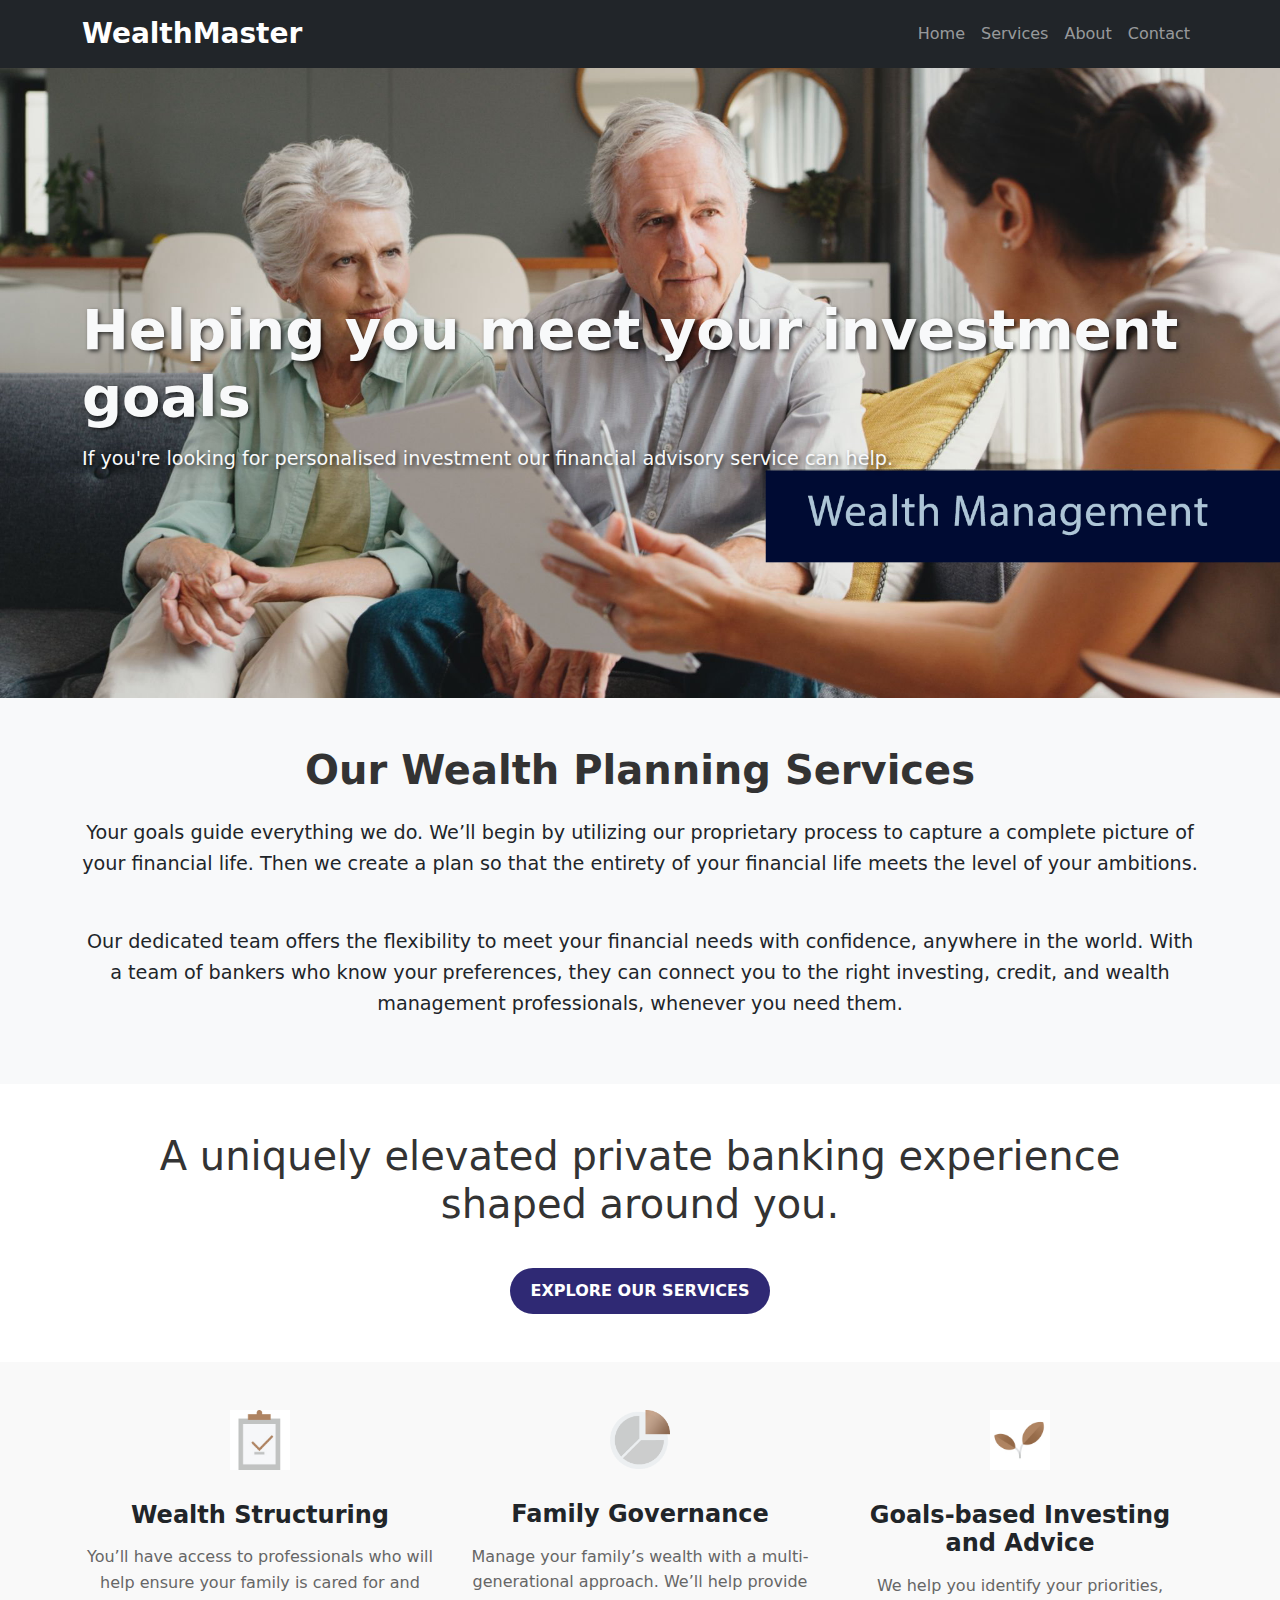
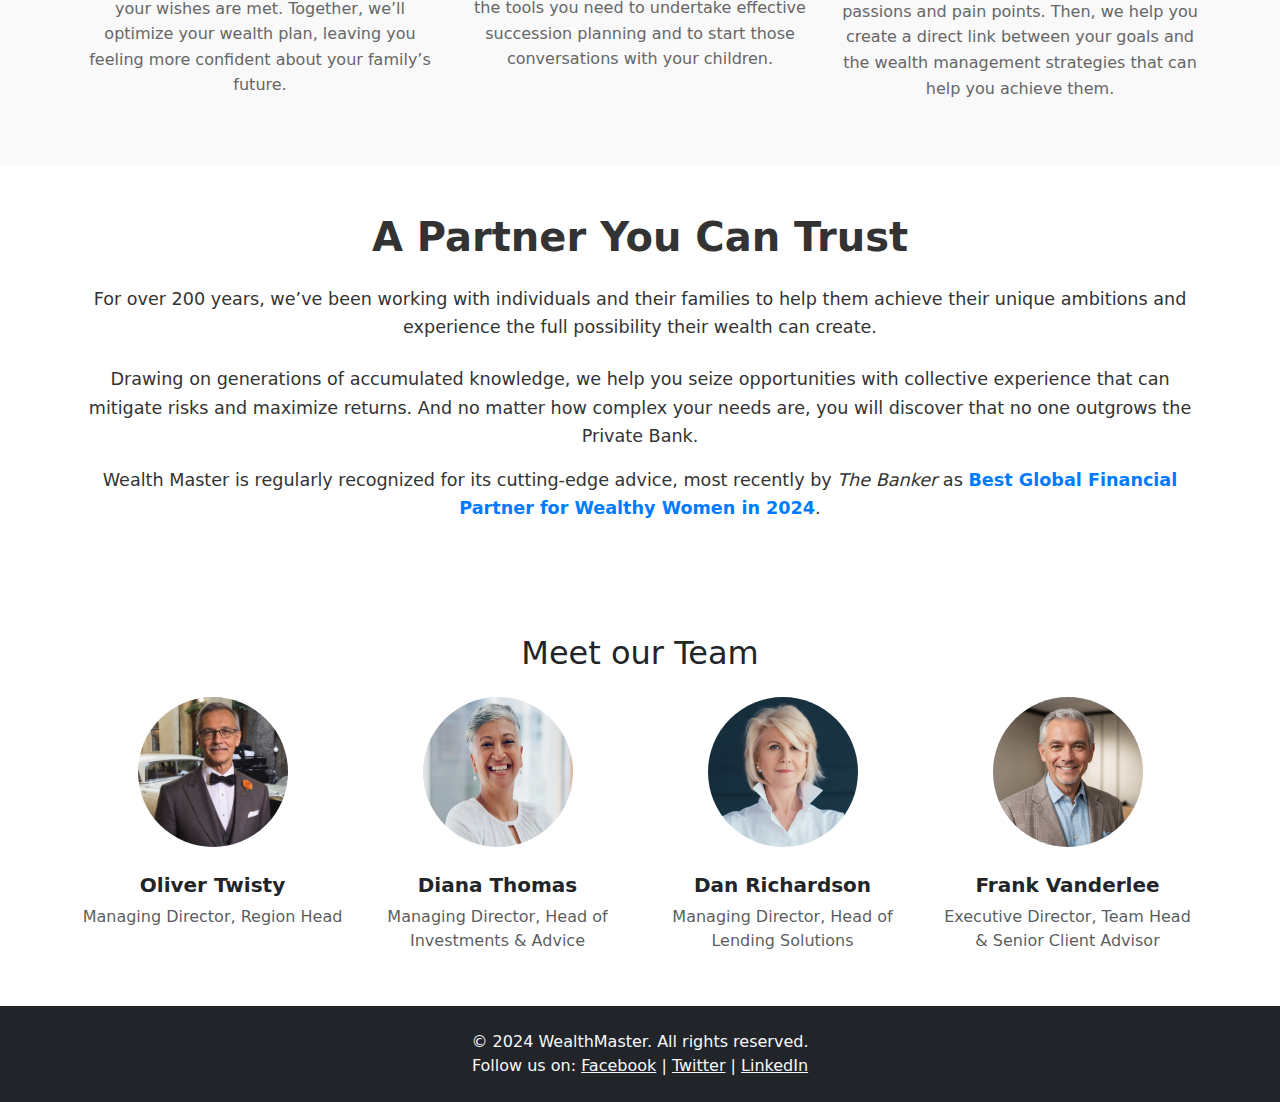
<file: index.html>
<!DOCTYPE html>
<html lang="en">

<head>
    <meta charset="UTF-8">
    <meta name="viewport" content="width=device-width, initial-scale=1.0">
    <meta http-equiv="X-UA-Compatible" content="ie=edge">
    <title>Wealth Management & Financial Services</title>

    <!-- Bootstrap CSS -->
    <link href="https://cdn.jsdelivr.net/npm/bootstrap@5.3.0-alpha1/dist/css/bootstrap.min.css" rel="stylesheet">

    <!-- Custom CSS -->
    <link rel="stylesheet" href="css/style.css">

</head>

<body>
    <!-- Navbar -->
    <nav class="navbar navbar-expand-lg navbar-dark bg-dark">
        <div class="container">
            <a class="navbar-brand" href="#">WealthMaster</a>
            <button class="navbar-toggler" type="button" data-bs-toggle="collapse" data-bs-target="#navbarNav"
                aria-controls="navbarNav" aria-expanded="false" aria-label="Toggle navigation">
                <span class="navbar-toggler-icon"></span>
            </button>
            <div class="collapse navbar-collapse" id="navbarNav">
                <ul class="navbar-nav ms-auto">
                    <li class="nav-item">
                        <a class="nav-link" href="#home">Home</a>
                    </li>
                    <li class="nav-item">
                        <a class="nav-link" href="services.html">Services</a>
                    </li>
                    <li class="nav-item">
                        <a class="nav-link" href="#about">About</a>
                    </li>
                    <li class="nav-item">
                        <a class="nav-link" href="#contact">Contact</a>
                    </li>
                </ul>
            </div>
        </div>
    </nav>

    
    <!-- Personal Financial Advice Banner -->
    <section id="personal-financial-banner" class="d-flex align-items-center"
        style="height: 70vh; background-image: url('images/bn2.png'); background-size: cover; background-position: center; background-repeat: no-repeat;">
        <div class="container text-light">
            <h1 class="display-4">Helping you meet your investment goals</h1>
            <p class="lead">If you're looking for personalised investment our financial advisory service can help.</p>
        </div>
    </section>
<!-- Our Wealth Planning Services Section -->
<section id="wealth-planning" class="py-5 bg-light">
    <div class="container">
        <h2 class="text-center mb-4">Our Wealth Planning Services</h2>
        <p class="text-center lead mb-5">
            Your goals guide everything we do. We’ll begin by utilizing our proprietary process to capture a
            complete picture of your financial life. Then we create a plan so that the entirety of your financial
            life meets the level of your ambitions.
        </p>
        <div class="row">
            <div class="col-md-12 text-center">
                <p class="lead">
                    Our dedicated team offers the flexibility to meet your financial needs with confidence, anywhere
                    in the world. With a team of bankers who know your preferences, they can connect you to the
                    right investing, credit, and wealth management professionals, whenever you need them.
                </p>
            </div>
        </div>
    </div>
</section>
    <!-- Elevated Private Banking Experience Section -->
    <section id="private-banking" class="text-center py-5">
        <div class="container">
            <h2 class="mb-4">A uniquely elevated private banking experience shaped around you.</h2>
            <a href="services.html" class="btn btn-explore mt-3">Explore Our Services</a>
        </div>
    </section>

    

    <!-- Wealth Management Services Section -->
    <section id="services" class="py-5">
        <div class="container">
            <div class="row text-center">
                <!-- First Column: Wealth Structuring -->
                <div class="col-md-4">
                    <img src="./images/Planning - Icon.jpg" alt="Wealth Structuring Icon" class="mb-3">
                    <h4>Wealth Structuring</h4>
                    <p>You’ll have access to professionals who will help ensure your family is cared for and your wishes
                        are met. Together, we’ll optimize your wealth plan, leaving you feeling more confident about
                        your family’s future.</p>
                </div>
                <!-- Second Column: Family Governance -->
                <div class="col-md-4">
                    <img src="./images/Investing@4x.png" alt="Family Governance Icon" class="mb-3">
                    <h4>Family Governance</h4>
                    <p>Manage your family’s wealth with a multi-generational approach. We’ll help provide the tools you
                        need to undertake effective succession planning and to start those conversations with your
                        children.</p>
                </div>
                <!-- Third Column: Goals-based Investing and Advice -->
                <div class="col-md-4">
                    <img src="./images/Borrowing - Icon.jpg" alt="Goals-based Investing Icon" class="mb-3">
                    <h4>Goals-based Investing and Advice</h4>
                    <p>We help you identify your priorities, passions and pain points. Then, we help you create a direct
                        link between your goals and the wealth management strategies that can help you achieve them.</p>
                </div>
            </div>
        </div>
    </section>

    <!-- A Partner You Can Trust Section -->
    <section id="partner-trust" class="py-5">
        <div class="container">
            <h2 class="text-center mb-4">A Partner You Can Trust</h2>
            <p class="text-center lead">
                For over 200 years, we’ve been working with individuals and their families to help them achieve their
                unique ambitions and experience the full possibility their wealth can create.
            </p>
            <div class="row mt-4">
                <div class="col-md-12">
                    <p class="text-center">
                        Drawing on generations of accumulated knowledge, we help you seize opportunities with collective
                        experience that can mitigate risks and maximize returns. And no matter how complex your needs
                        are, you will discover that no one outgrows the Private Bank.
                    </p>
                    <p class="text-center">
                        Wealth Master is regularly recognized for its cutting-edge advice, most recently by <em>The
                            Banker</em> as <strong>Best Global Financial Partner for Wealthy Women in 2024</strong>.
                    </p>
                </div>
            </div>
        </div>
    </section>
    


    <!-- Team Section -->
    <section id="team" class="py-5">
        <div class="container">
            <h2 class="text-center mb-4">Meet our Team</h2>
            <div class="row text-center">

                <!-- Team Member 1 -->
                <div class="col-md-3">
                    <div class="team-member">
                        <img src="./images/5.png" alt="Oliver Twisty" class="img-fluid rounded-circle mb-3">
                        <h5>Oliver Twisty</h5>
                        <p class="text-muted">Managing Director, Region Head </p>
                    </div>
                </div>

                <!-- Team Member 2 -->
                <div class="col-md-3">
                    <div class="team-member">
                        <img src="./images/2334.png" alt="Diana Thomas" class="img-fluid rounded-circle mb-3">
                        <h5>Diana Thomas</h5>
                        <p class="text-muted">Managing Director, Head of Investments & Advice</p>
                    </div>
                </div>

                <!-- Team Member 3 -->
                <div class="col-md-3">
                    <div class="team-member">
                        <img src="./images/44553434.png" alt="Dan Taylor" class="img-fluid rounded-circle mb-3">
                        <h5>Dan Richardson</h5>
                        <p class="text-muted">Managing Director, Head of Lending Solutions</p>
                    </div>
                </div>

                <!-- Team Member 4 -->
                <div class="col-md-3">
                    <div class="team-member">
                        <img src="./images/13.jpg" alt="Frank Vanderlee" class="img-fluid rounded-circle mb-3">
                        <h5>Frank Vanderlee </h5>
                        <p class="text-muted">Executive Director, Team Head & Senior Client Advisor </p>
                    </div>
                </div>

            </div>
        </div>
    </section>






    <!-- Footer -->
    <footer class="bg-dark text-light py-4">
        <div class="container text-center">
            <p>© 2024 WealthMaster. All rights reserved.</p>
            <p>Follow us on:
                <a href="#" class="text-light">Facebook</a> |
                <a href="#" class="text-light">Twitter</a> |
                <a href="#" class="text-light">LinkedIn</a>
            </p>
        </div>
    </footer>

    <!-- Bootstrap JS -->
    <script src="https://cdn.jsdelivr.net/npm/bootstrap@5.3.0-alpha1/dist/js/bootstrap.bundle.min.js"></script>

    <!-- Custom JS -->
    <script src="js/script.js"></script>

</body>

</html>
</file>
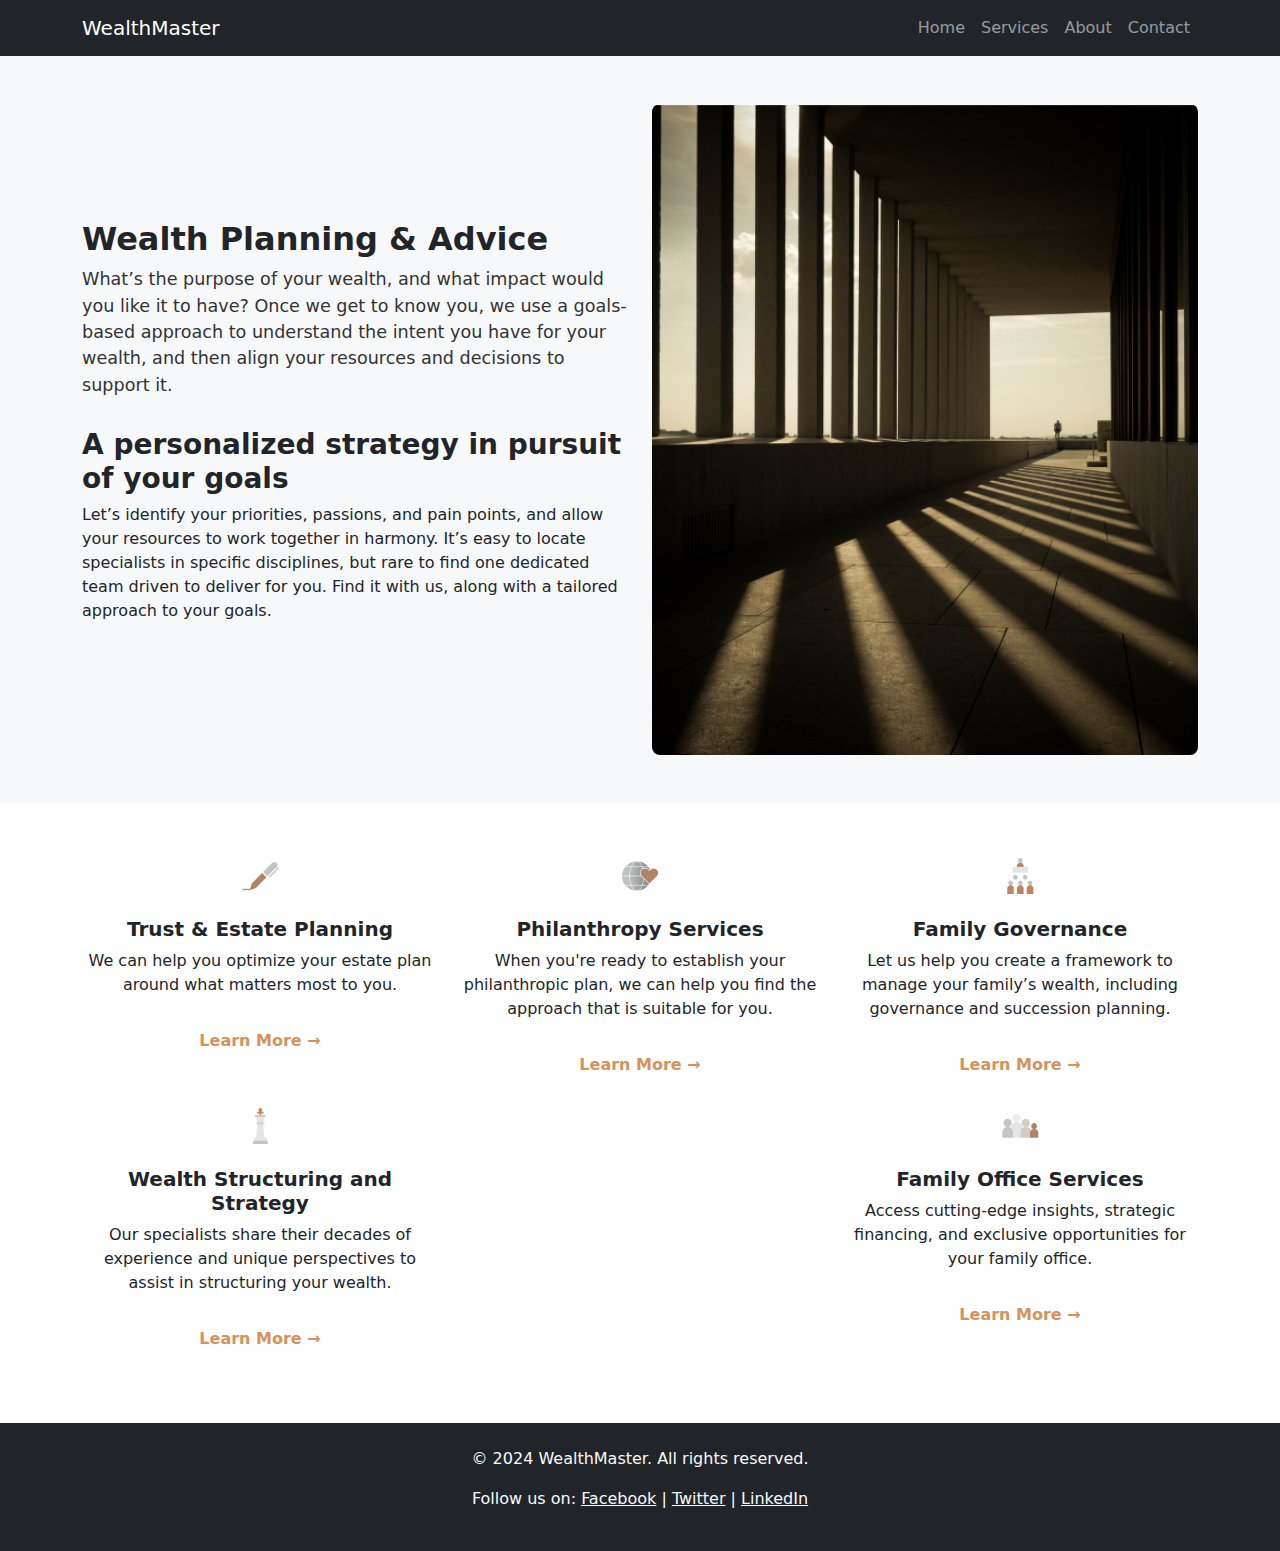
<file: services.html>
<!DOCTYPE html>
<html lang="en">

<head>
    <meta charset="UTF-8">
    <meta name="viewport" content="width=device-width, initial-scale=1.0">
    <meta http-equiv="X-UA-Compatible" content="ie=edge">
    <title>Wealth Management & Financial Services</title>

    <!-- Bootstrap CSS -->
    <link href="https://cdn.jsdelivr.net/npm/bootstrap@5.3.0-alpha1/dist/css/bootstrap.min.css" rel="stylesheet">

    <!-- Custom CSS -->
    <link rel="stylesheet" href="css/services.css">

</head>

<body>
    <!-- Navbar -->
    <nav class="navbar navbar-expand-lg navbar-dark bg-dark">
        <div class="container">
            <a class="navbar-brand" href="#">WealthMaster</a>
            <button class="navbar-toggler" type="button" data-bs-toggle="collapse" data-bs-target="#navbarNav"
                aria-controls="navbarNav" aria-expanded="false" aria-label="Toggle navigation">
                <span class="navbar-toggler-icon"></span>
            </button>
            <div class="collapse navbar-collapse" id="navbarNav">
                <ul class="navbar-nav ms-auto">
                    <li class="nav-item">
                        <a class="nav-link" href="index.html">Home</a>
                    </li>
                    <li class="nav-item">
                        <a class="nav-link" href="services.html">Services</a>
                    </li>
                    <li class="nav-item">
                        <a class="nav-link" href="#about">About</a>
                    </li>
                    <li class="nav-item">
                        <a class="nav-link" href="#contact">Contact</a>
                    </li>
                </ul>
            </div>
        </div>
    </nav>

    <!-- Wealth Planning Section -->
<section id="wealth-planning" class="py-5">
    <div class="container">
      <div class="row align-items-center">
        
        <!-- Text Section -->
        <div class="col-md-6" >
          <h2>Wealth Planning & Advice</h2>
          <p class="lead">
            What’s the purpose of your wealth, and what impact would you like it to have? Once we get to know you, we use a goals-based approach to understand the intent you have for your wealth, and then align your resources and decisions to support it.
          </p>
          <h3>A personalized strategy in pursuit of your goals</h3>
          <p>
            Let’s identify your priorities, passions, and pain points, and allow your resources to work together in harmony. It’s easy to locate specialists in specific disciplines, but rare to find one dedicated team driven to deliver for you. Find it with us, along with a tailored approach to your goals.
          </p>
        </div>
  
        <!-- Image Section -->
        <div class="col-md-6">
          <img src="./images/servicesImg.png" alt="Wealth Planning" class="img-fluid">
        </div>
  
      </div>
    </div>
  </section>
  
  <section class="services-section py-5">
    <div class="container">
        <div class="row text-center">
            <div class="col-md-4 mb-4">
                <div class="icon">
                    <img src="./images/trustEstate.png" alt="Trust & Estate Icon">
                </div>
                <h4 class="mt-3">Trust & Estate Planning</h4>
                <p>We can help you optimize your estate plan around what matters most to you.</p>
                <a href="servicesTrustEstate.html" class="learn-more">Learn More →</a>
            </div>

            <div class="col-md-4 mb-4">
                <div class="icon">
                    <img src="./images/philanthropy.png" alt="Philanthropy Icon">
                </div>
                <h4 class="mt-3">Philanthropy Services</h4>
                <p>When you're ready to establish your philanthropic plan, we can help you find the approach that is suitable for you.</p>
                <a href="#" class="learn-more">Learn More →</a>
            </div>

            <div class="col-md-4 mb-4">
                <div class="icon">
                    <img src="./images/family.png" alt="Family Governance Icon">
                </div>
                <h4 class="mt-3">Family Governance</h4>
                <p>Let us help you create a framework to manage your family’s wealth, including governance and succession planning.</p>
                <a href="#" class="learn-more">Learn More →</a>
            </div>
        </div>

        <div class="row text-center">
            <div class="col-md-4 mb-4">
                <div class="icon">
                    <img src="./images/wealth-strategy.png" alt="Wealth Structuring Icon">
                </div>
                <h4 class="mt-3">Wealth Structuring and Strategy</h4>
                <p>Our specialists share their decades of experience and unique perspectives to assist in structuring your wealth.</p>
                <a href="#" class="learn-more">Learn More →</a>
            </div>

            <div class="col-md-4 mb-4 offset-md-4">
                <div class="icon">
                    <img src="./images/family-office.png" alt="Family Office Icon">
                </div>
                <h4 class="mt-3">Family Office Services</h4>
                <p>Access cutting-edge insights, strategic financing, and exclusive opportunities for your family office.</p>
                <a href="#" class="learn-more">Learn More →</a>
            </div>
        </div>
    </div>
</section>






    <!-- Footer -->
    <footer class="bg-dark text-light py-4">
        <div class="container text-center">
            <p>© 2024 WealthMaster. All rights reserved.</p>
            <p>Follow us on:
                <a href="#" class="text-light">Facebook</a> |
                <a href="#" class="text-light">Twitter</a> |
                <a href="#" class="text-light">LinkedIn</a>
            </p>
        </div>
    </footer>

    <!-- Bootstrap JS -->
    <script src="https://cdn.jsdelivr.net/npm/bootstrap@5.3.0-alpha1/dist/js/bootstrap.bundle.min.js"></script>

    <!-- Custom JS -->
    <script src="js/script.js"></script>

</body>

</html>
</file>
<file: css/style.css>
/* Custom Styles */
.hero-section {
    background-size: cover;
    background-position: center;
  }
  
  .hero-section h1 {
    font-size: 4rem;
    font-weight: 700;
  }
  
  .hero-section p {
    font-size: 1.5rem;
  }
  
  .navbar-brand {
    font-size: 1.75rem;
    font-weight: bold;
  }
  
  footer p {
    margin: 0;
  }
  #personal-financial-banner {
    position: relative;
    background-size: cover;
    background-position: center;
    color: white;
    text-shadow: 2px 2px 4px rgba(0, 0, 0, 0.7); /* Add shadow */
  }
  
  #personal-financial-banner .breadcrumb {
    background-color: rgba(0, 0, 0, 0.5);
    border-radius: 5px;
  }
  
  #personal-financial-banner h1 {
    font-weight: bold;
    margin-top: 20px;
  }
  
  #personal-financial-banner p {
    font-size: 1.2rem;
    margin-top: 15px;
  }
/* Default image for larger screens */
#personal-financial-banner {
    background-image: url('images/bn2.png'); /* Desktop image */
    background-size: cover;
    background-position: center;
    height: 70vh;
    color: white;
  }
  
  /* Image for mobile screens */
  @media (max-width: 768px) {
    #personal-financial-banner {
      background-image: url('images/bn2mobile.png'); /* Mobile image */
      height: 50vh;
    }
  }
  #investment-goals {
    background-color: #f8f9fa; /* Light grey background for section */
    padding: 40px 0;
  }
  
  #investment-goals h2 {
    font-size: 2.5rem;
    font-weight: 700;
  }
  
  #investment-goals p {
    font-size: 1.1rem;
  }
  
  #investment-goals ul {
    list-style-type: none;
    padding-left: 0;
  }
  
  #investment-goals ul li {
    margin-bottom: 15px;
    font-size: 1.1rem;
  }
  
  #investment-goals ul li strong {
    color: #007bff; /* Highlight the key services */
  }

  #partner-trust {
    background-color: #fff; /* Clean white background */
    color: #333; /* Darker text for readability */
    padding: 50px 0;
  }
  
  #partner-trust h2 {
    font-size: 2.5rem;
    font-weight: 700;
  }
  
  #partner-trust p {
    font-size: 1.1rem;
    line-height: 1.6;
  }
  
  #partner-trust strong {
    color: #007bff; /* Highlight the award with blue color */
  }

  #wealth-planning {
    background-color: #f8f9fa; /* Soft light grey background */
    padding: 50px 0;
  }
  
  #wealth-planning h2 {
    font-size: 2.5rem;
    font-weight: 700;
    color: #333; /* Dark text for clarity */
  }
  
  #wealth-planning p {
    font-size: 1.2rem;
    line-height: 1.6;
  }
  
  #wealth-planning p.lead {
    font-weight: 400;
  }

  #private-banking {
    background-color: #fff; /* White background for a clean look */
    padding: 60px 0;
  }
  
  #private-banking h2 {
    font-size: 2.5rem; /* Large font size for the heading */
    font-weight: 400;
    color: #333; /* Dark text for readability */
  }
  
  .btn-explore {
    background-color:  #2f2974; /* Bright green for the button */
    color: #fff; /* White text on the button */
    padding: 10px 20px;
    font-size: 1rem;
    border-radius: 30px; /* Rounded button */
    text-transform: uppercase;
    font-weight: 600;
  }
  
  .btn-explore:hover {
    background-color: #20e2a0; /* Darker green on hover */
    color: #fff;
    text-decoration: none;
  }

  #services {
    background-color: #f9f9f9; /* Light background color for contrast */
    padding: 60px 0;
  }
  
  #services h4 {
    font-size: 1.5rem;
    font-weight: 600;
    margin-top: 15px;
    margin-bottom: 15px;
  }
  
  #services p {
    color: #666; /* Dark gray text */
    font-size: 1rem;
    line-height: 1.6;
  }
  
  #services img {
    width: 60px; /* Adjust size of icons */
    height: auto;
    margin-bottom: 20px;
  }
  
  #team .team-member img {
    width: 150px;
    height: 150px;
  }
  
  #team .team-member h5 {
    font-weight: bold;
    margin-top: 10px;
  }
  
  #team .team-member p {
    margin-bottom: 5px;
  }
  
  #team .team-member .location {
    font-style: italic;
    color: #a6a6a6;
  }
</file>
<file: css/services.css>
#wealth-planning {
    background-color: #f7f8fa; /* Light grey background for the entire section */
  }
  
  #wealth-planning h2 {
    font-size: 2rem;
    font-weight: bold;
  }
  
  #wealth-planning h3 {
    margin-top: 30px;
    font-size: 1.75rem;
    font-weight: bold;
  }
  
  #wealth-planning p.lead {
    font-size: 1.1rem;
    color: #333;
  }
  
  #wealth-planning img {
    border-radius: 8px;
    object-fit: cover;
    width: 100%; /* Ensure image takes full column width */
  }
  .services-section {
    background-color: #fff;
}

.services-section .icon img {
    width: 50px; /* Adjust size as per your icon */
}

.services-section h4 {
    font-size: 1.25rem;
    font-weight: bold;
    margin-top: 1rem;
}

.services-section p {
    font-size: 1rem;
    margin-top: 0.5rem;
}

.services-section .learn-more {
    display: inline-block;
    margin-top: 1rem;
    color: #d69359; /* Adjust color if needed */
    font-weight: bold;
    text-decoration: none;
}

.services-section .learn-more:hover {
    text-decoration: underline;
}
</file>
